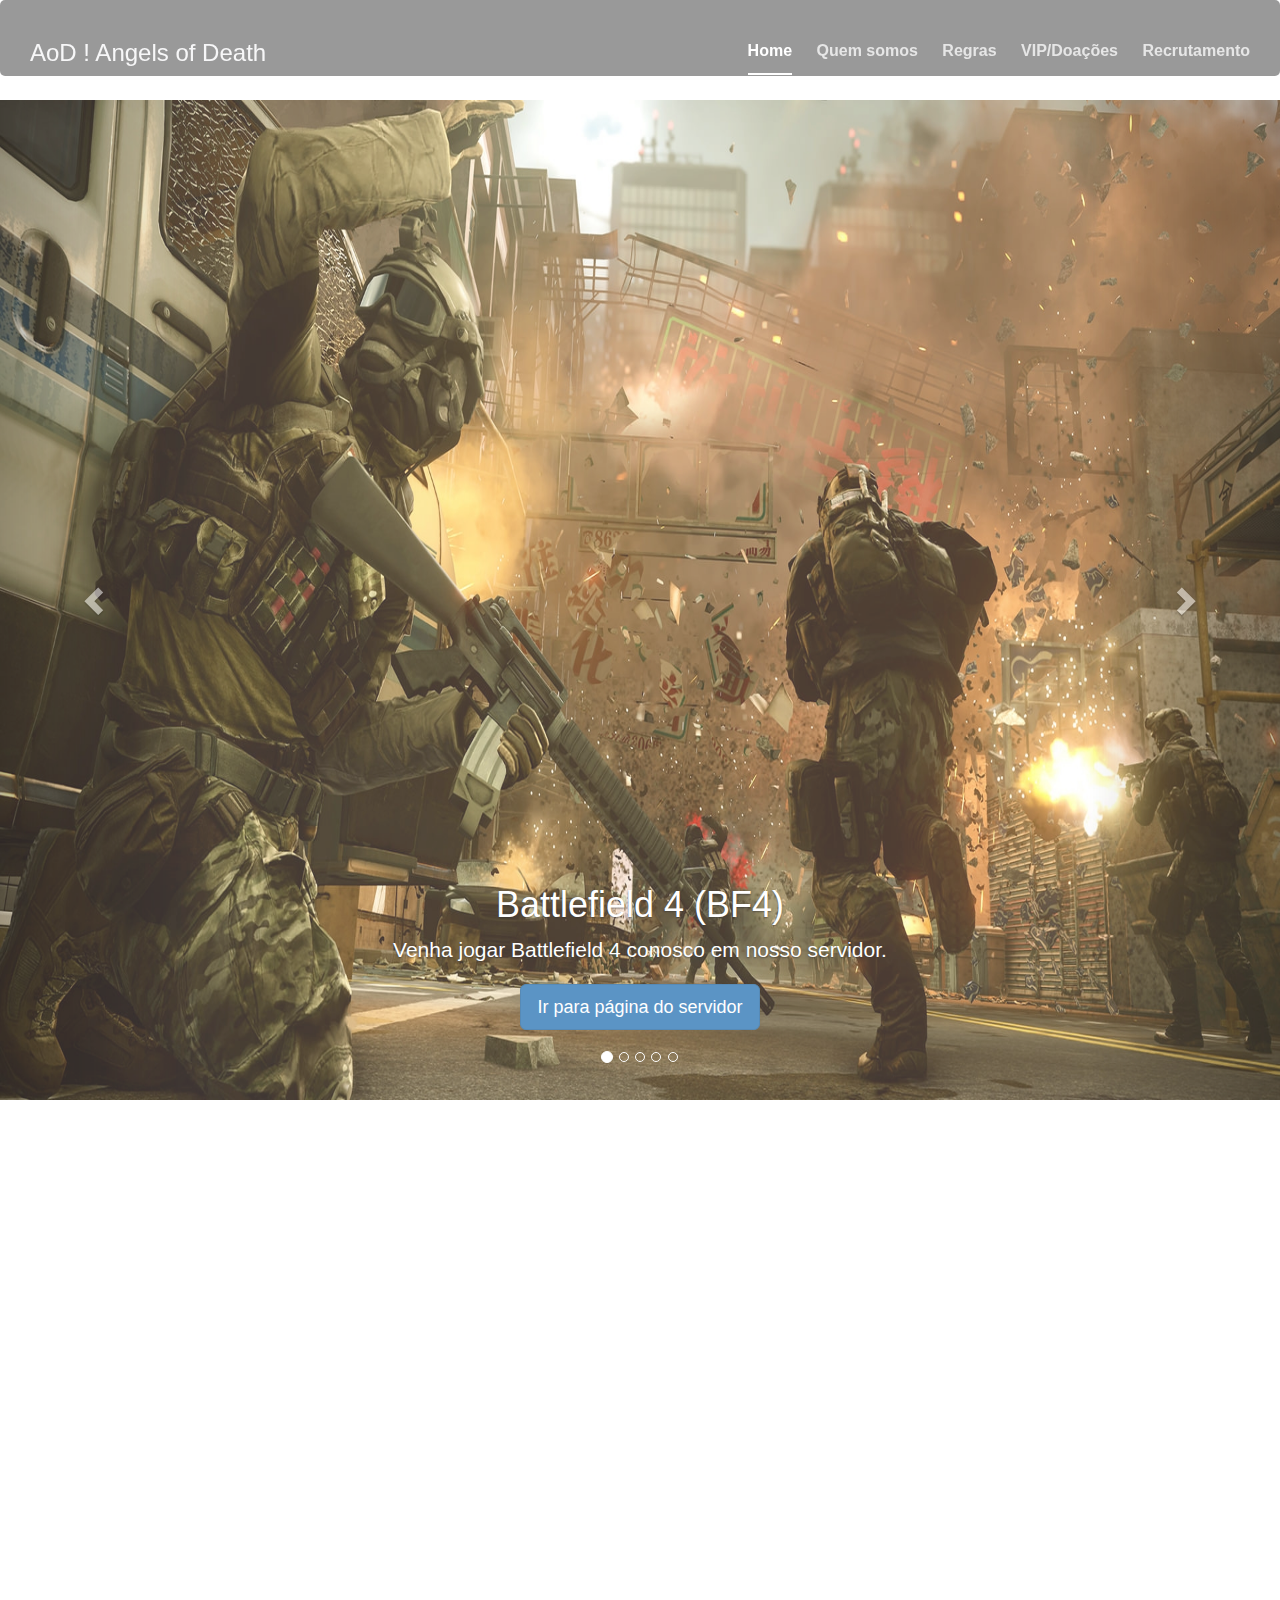
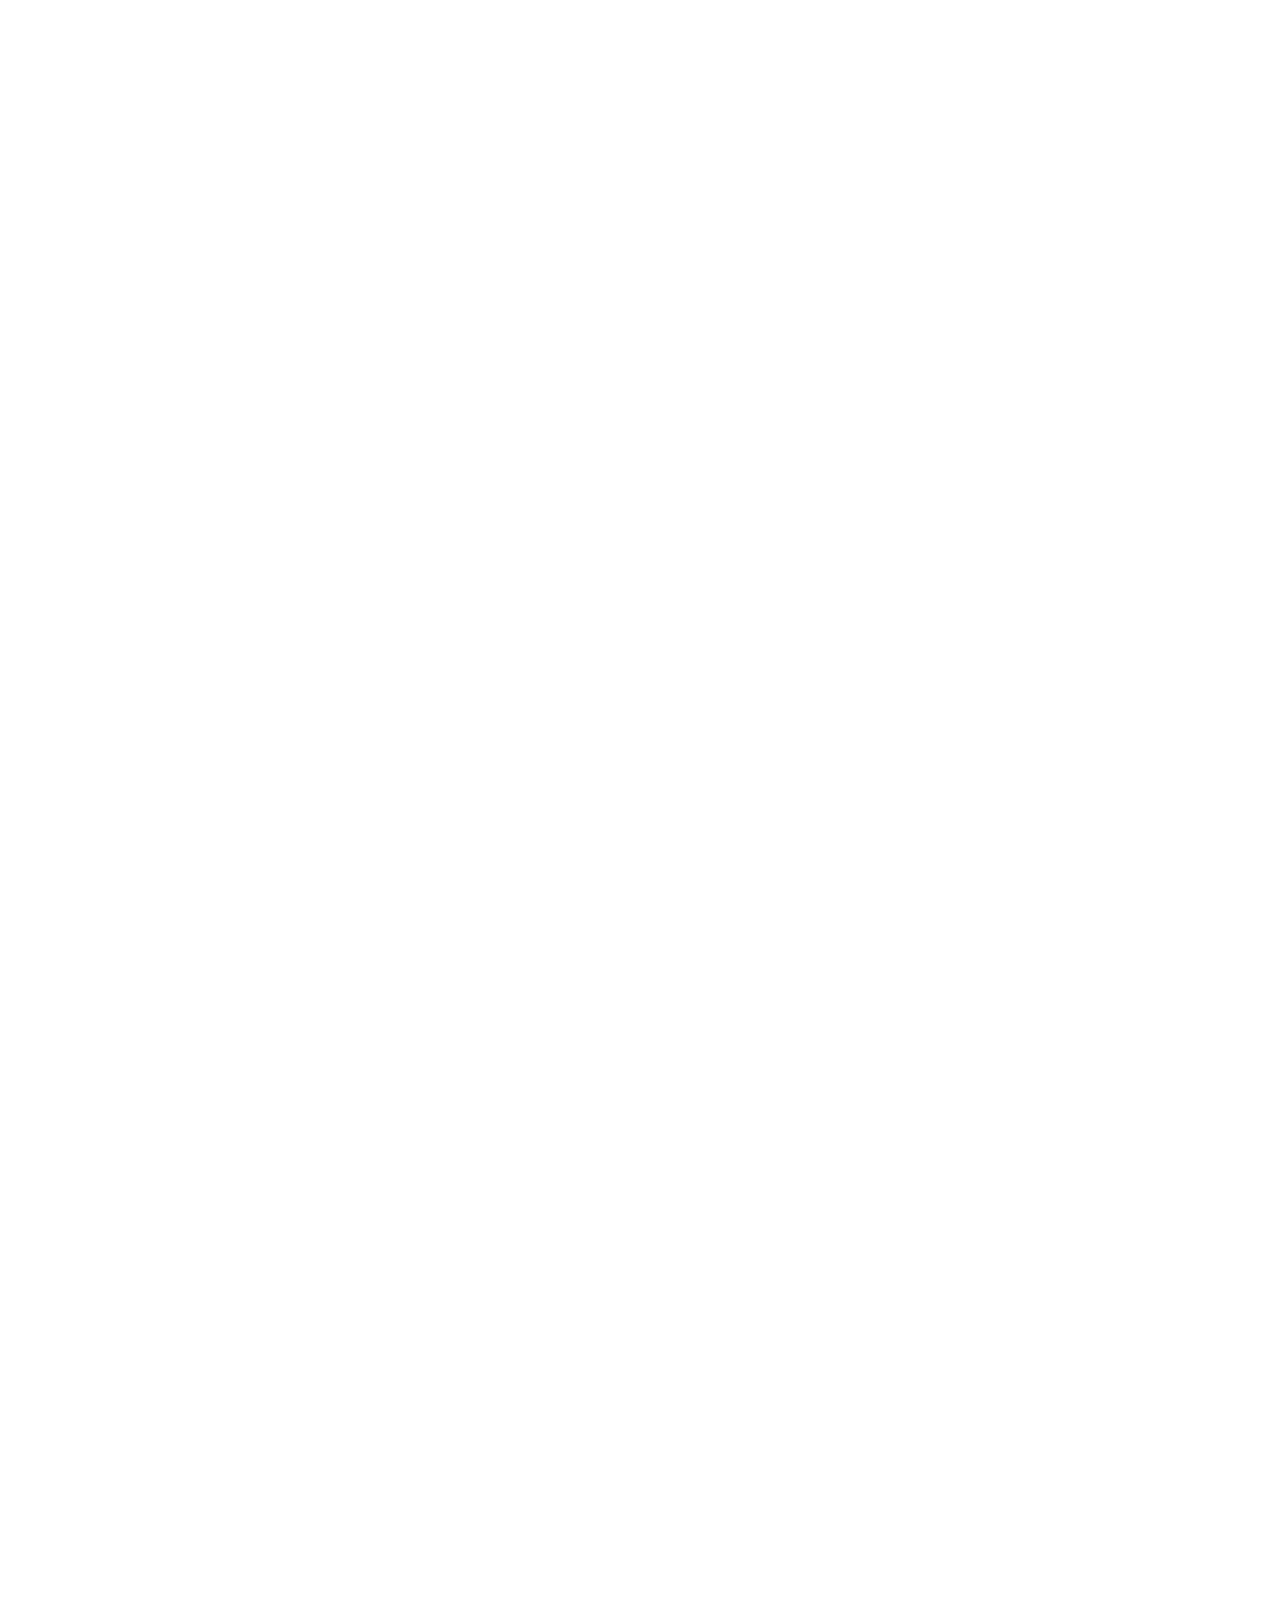
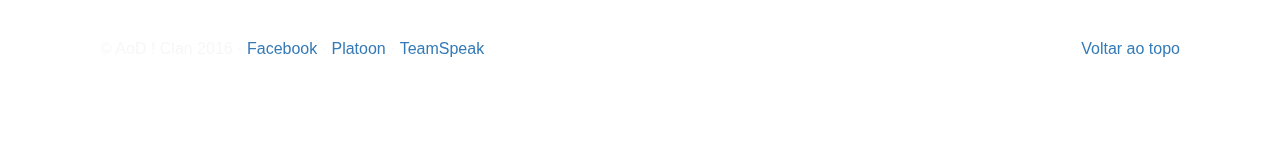
<file: index.html>
<!DOCTYPE html>
<html lang="pt-br">
  <head>
    <meta charset="utf-8">
    <meta name="viewport" content="width=device-width, initial-scale=1">
    <link rel="icon" href="img/icone.png">
    <title>AoD ! Angels of Death Clã</title>
    <!-- build:css css/index.min.css -->
    <link href="css/bootstrap.min.css" rel="stylesheet">
    <link href="css/animate.css" rel="stylesheet">
    <link href="css/carousel.css" rel="stylesheet">
    <!-- endbuild -->
  </head>
  <body>
    <header>
      <div class="navbar-fixed-top">
        <div class="inner">
          <h3 class="masthead-brand">AoD ! Angels of Death </h3>
          <nav>
            <ul class="nav masthead-nav">
              <li class="active"><a href="index.html">Home</a></li>
              <li ><a href="quem-somos.html">Quem somos</a></li>
              <li><a href="regras.html">Regras</a></li>
              <li ><a href="vip-doacoes.html" >VIP/Doações</a></li>
              <li ><a href="recrutamento.html">Recrutamento</a></li>
        
            </ul>
          </nav>
        </div>
      </div>
    </header>
    <main>
    <div class="video-container show">
      <video id="background-video" autoplay="" loop="" name="media" preload="auto">
        <source media="screen" src="http://eaassets-a.akamaihd.net/www.battlefield.com/sites/default/files/0.1_V-2_BackgroundMultiplayer.webm" type="video/webm">
      </video>
    </div>
    <div id="myCarousel" class="carousel slide wow fadeInUp" data-wow-delay="1s" data-ride="carousel">
      <ol class="carousel-indicators">
        <li data-target="#myCarousel" data-slide-to="0" class="active"></li>
        <li data-target="#myCarousel" data-slide-to="1"></li>
        <li data-target="#myCarousel" data-slide-to="2"></li>
        <li data-target="#myCarousel" data-slide-to="3"></li>
        <li data-target="#myCarousel" data-slide-to="4"></li>
      </ol>
      <div class="carousel-inner" role="listbox" data-wow-delay="1s">
        <div class="item active">
          <img class="first-slide" src="img/540198.jpg" alt="First slide">
          <div class="container">
            <div class="carousel-caption">
              <h1>Battlefield 4 (BF4)</h1>
              <p>Venha jogar Battlefield 4 conosco em nosso servidor.</p>
              <p><a class="btn btn-lg btn-primary" href="http://battlelog.battlefield.com/bf4/pt/servers/show/pc/a5486359-c6e3-4db0-9e36-f3e92420750c/AoD-Angels-of-Death-60Hz-www-aodclan-com-br-i3D-net/" role="button" target="_blank">Ir para página do servidor</a></p>
            </div>
          </div>
        </div>
        <div class="item">
          <img class="second-slide" src="img/usa_uncle_sam.jpg" alt="Segundo slide">
          <div class="container">
            <div class="carousel-caption">
              <h1>Precisamos de você!</h1>
              <p><a class="btn btn-lg btn-primary" href="recrutamento.html">Venha fazer parte desta grupo você também.</a></p>
              
            </div>
          </div>
        </div>
        <div class="item">
          <img class="third-slide" src="img/540202.jpg" alt="Quarto slide">
          <div class="container">
            <div class="carousel-caption">
              
              <p><a class="btn btn-lg btn-primary" href="https://www.facebook.com/angelsofdeathclan" target="_blank"><span class="glyphicon glyphicon-thumbs-up"></span> Curta nossa página do Facebook!</a></p>
              
            </div>
          </div>
        </div>
        <div class="item">
          <img class="four-slide" src="img/final_tctd_e314_screenshot_covergameplay_159322.jpg" alt="Second slide">
          <div class="container">
            <div class="carousel-caption">
              <h1>Tom Clancy's The Division</h1>
              <p>Em breve também no The Division!</p>
            </div>
          </div>
        </div>
        <div class="item">
          <img class="fifth-slide" src="img/rainbow-six-siege.jpg" alt="Quinto slide">
          <div class="container">
            <div class="carousel-caption">
              <h1>Tom Clancy's Rainbow Six Siege</h1>
              <p>Alguns jogam .D </p>
            </div>
          </div>
        </div>
        
      </div>
      <a class="left carousel-control" href="#myCarousel" role="button" data-slide="prev">
        <span class="glyphicon glyphicon-chevron-left" aria-hidden="true"></span>
        <span class="sr-only">Previous</span>
      </a>
      <a class="right carousel-control" href="#myCarousel" role="button" data-slide="next">
        <span class="glyphicon glyphicon-chevron-right" aria-hidden="true"></span>
        <span class="sr-only">Next</span>
      </a>
    </div>
    <div class="container">
      <div class="row featurette wow fadeInUp" data-wow-delay="1s" >
        <div class="col-md-7">
          <h2 class="featurette-heading"><span class="text-muted">AoD ! </span> no Battlefield 4! </h2>
          <p class="lead paragrafo">Somos um grupo de amigos com  objetivo de jogarmos Battlefield. </p>

        </div>
        <div class="col-md-5">
          <img class="featurette-image img-responsive center-block" src="img/escudo-aod-cod4.png" alt="Escudo Call of Duty 4">
        </div>
      </div>
      <hr class="featurette-divider wow fadeInUp" data-wow-delay="1s">
      
      <div class="row featurette wow fadeInUp" data-wow-delay="1s" >
        <div class="col-md-8">
          <h2>Não conhece Battlefield 4?</h2>
          <p class="paragrafo">
            Battlefield 4 (abreviado como BF4) é um jogo de tiro em primeira pessoa desenvolvido pela EA Digital Illusions CE (DICE) e publicado pela Electronic Arts. É o décimo terceiro título da série, sequência de Battlefield 3, e foi lançado entre outubro e novembro de 2013 para Microsoft Windows, PlayStation 3, Xbox 360, PlayStation 4 e Xbox One.
          </p>
        </div>
        <div class="col-md-4">
          <img  src="img/battlefield_4_bf4.jpg" alt="Generic placeholder image" />
        </div>
        
      </div>
      <hr class="featurette-divider wow fadeInUp" data-wow-delay="1s">
      <div class="row wow fadeInUp" data-wow-delay="1s">
        <div class="col-md-12 embed-responsive embed-responsive-16by9">
          <iframe width="720" height="480"  class="embed-responsive-item" src="https://www.youtube.com/embed/1SRxs5xYWuo" frameborder="0" allowfullscreen></iframe>
        </div>
      </div>
      <hr class="featurette-divider wow fadeInUp" data-wow-delay="1s">
      
      <!-- FOOTER -->
      <div class="mastfoot">
        <div class="inner">
          <p class="pull-right"><a href="#">Voltar ao topo</a></p>
          <p>&copy; AoD ! Clan 2016 &middot; <a href="https://www.facebook.com/angelsofdeathclan" target="_blank">Facebook</a> &middot;
          <a href="http://battlelog.battlefield.com/bf4/pt/platoons/view/4296394683700921221/" target="_blank">Platoon </a> &middot; <a href="ts3server://aodclan.bbhost.com.br?port=9545&">TeamSpeak</a></p>
        </div>
      </div>
    </div>
    </main>
    
    <!-- build:js js/index.min.js -->
    <script src="js/angular.min.js"></script>
    <script src="js/main.js"></script>
    <script src="js/jquery-1.12.1.js"></script>
    <script src="js/bootstrap.min.js"></script>
    <script src="js/wow.min.js"></script>
    <script src="js/myScript.js"></script>
    <!-- endbuild -->
  </body>
</html>
</file>
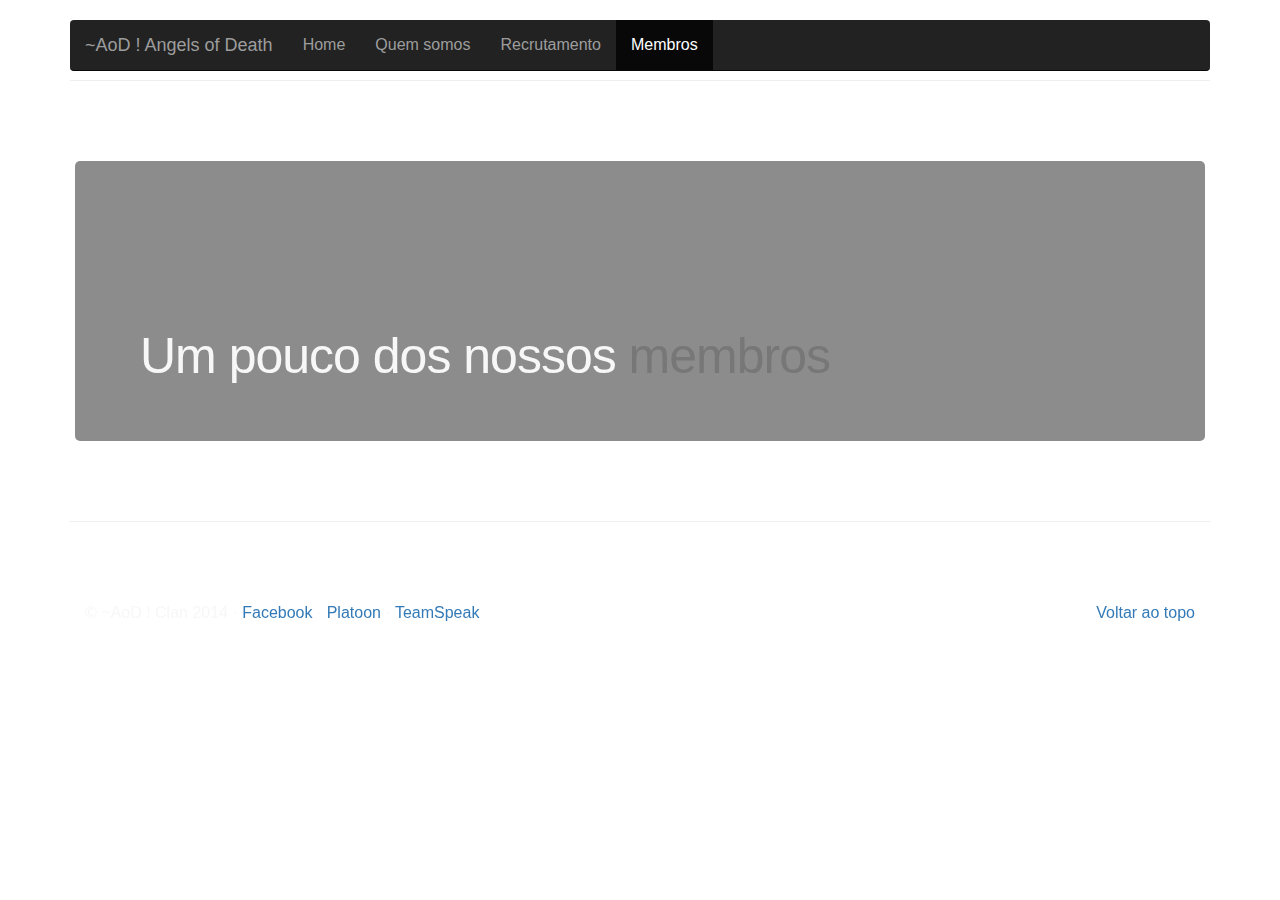
<file: membros.html>
<!DOCTYPE html>
<html lang="pt-br" ng-app="aodClan">
  <head>
    <meta charset="utf-8">
    <meta name="viewport" content="width=device-width, initial-scale=1">

    <link rel="icon" href="img/icone.png">
    <title>~AoD ! Angels of Death</title>

     <!-- build:css css/membros.min.css -->
    <link href="css/bootstrap.min.css" rel="stylesheet">
    <link href="css/animate.css" rel="stylesheet">
    <link href="css/carousel.css" rel="stylesheet">
     <!-- endbuild -->
    <script src="js/angular.min.js"></script>
    <script>
      angular.module("aodClan", []);
      angular.module("aodClan").controller("listaMembros", function($scope, $http){
         console.log("teste");
        $scope.soldado = [];

        $http.get('battlelog.battlefield.com/bf4/pt/warsawdetailedstatspopulate/501530420/1/')
        .success(function(data){
          $scope.soldado = data;
          console.log(data);
        }).error(function(error){

        });


      });

    </script>

  </head>


  <body ng-cotroller="listaMembros">
    <div class="video-container show">
      <video id="background-video" autoplay="" loop="" name="media" preload="auto">
      <source media="screen" src="http://eaassets-a.akamaihd.net/www.battlefield.com/sites/default/files/0.1_V-0_BackgroundLanding.webm" type="video/webm">
      </video>
    </div>
    <div class="navbar-wrapper wow fadeInDown" data-wow-delay="1s">
      <div class="container">

        <nav class="navbar navbar-inverse navbar-static-top">
          <div class="container">
            <div class="navbar-header">
              <a class="navbar-brand" href="index.html">~AoD ! Angels of Death </a>
            </div>
            <div id="navbar" class="navbar-collapse collapse">
              <ul class="nav navbar-nav">
                <li><a href="index.html">Home</a></li>
                <li><a href="aod.html">Quem somos</a></li>
                <li><a href="recrutamento.html">Recrutamento</a></li>
                <li class="active"><a href="membros.html">Membros</a></li>
              </ul>
            </div>
          </div>
        </nav>

      </div>
    </div>

    <div class="container marketing">
  
      <hr class="featurette-divider wow fadeInUp" data-wow-delay="1s">

      <div class="row featurette wow fadeInUp" data-wow-delay="1s" >
        <div class="col-md-12">
          <h6 class="featurette-heading">Um pouco dos nossos  <span class="text-muted">membros</span> </h6>
        </div>
       
      </div>

      <hr class="featurette-divider wow fadeInUp" data-wow-delay="1s">

      <footer class="wow fadeInUp" data-wow-delay="1s">
        <p class="pull-right"><a href="#">Voltar ao topo</a></p>
        <p>&copy; ~AoD ! Clan 2014 &middot; <a href="https://www.facebook.com/angelsofdeathclan" target="_blank">Facebook</a> &middot; 
          <a href="http://battlelog.battlefield.com/bf4/pt/platoons/view/4296394683700921221/" target="_blank">Platoon </a> &middot; <a href="ts3server://aodclan.bbhost.com.br?port=9545&">TeamSpeak</a></p>
      </footer>

    </div>

  
    
    <!-- build:js js/membros.min.js -->
    <script src="js/jquery-1.12.1.js"></script>
    <script src="js/bootstrap.min.js"></script>
    <script src="js/wow.min.js"></script>
    <script src="js/myScript.js"></script>
    <!-- endbuild -->
  </body>
</html>
</file>
<file: css/carousel.css>
body {
  padding-bottom: 40px;
  color: #f7f7f8;
  font-size: 12pt;
}
main {
  padding-top: 100px;
}
footer {
  padding-right: 15px;
  padding-left: 15px;

  
}
.lista-ordenada li{
  padding-top: 8px;
  text-align: justify;
}
.soldado{
  color: #f4d07d; 
  font-family: Purista, sans-serif;
  font-style: normal;
  font-weight: 600;
}
.battlelog {
  display: block;
  width: 95px;
  height: 48px;
  background: url('../img/battlelog-logo.png') 0 50% no-repeat;
  background-size: contain;
}
.steam {
  display: block;
  width: 95px;
  height: 48px;
  background: url('../img/globalheader_logo.png') 0 50% no-repeat;
  background-size: contain;
}
.row {
  background-color: rgba(0,0,0,0.45);
  
  border-radius: 5px;
  padding: 50px;
  margin: 5px;
}
.regras {
   font-family: Purista, sans-serif;
   font-size: 14pt;
}
.navbar-fixed-top {

  background-color: rgba(0,0,0,.4) !important;
  border-radius: 5px; 
}

.paragrafo {
  text-indent: 50px;
}
.navbar-wrapper {
  position: absolute;
  top: 0;
  right: 0;
  left: 0;
  z-index: 20;
}
.navbar-wrapper > .container {
  padding-right: 0;
  padding-left: 0;
}
.navbar-wrapper .navbar {
  padding-right: 15px;
  padding-left: 15px;
}
.navbar-wrapper .navbar .container {
  width: auto;
}

.carousel {
  height: 1000px;
  margin-bottom: 60px;
}
.carousel-caption, h1, p {
  z-index: 10;
}
.carousel .item {
  height: 1000px;
  background-color: #777;
  opacity: 0.8;
  color: #f7f7f8;

}
.carousel-inner > .item > img {
  position: absolute;
  top: 0;
  left: 0;
  min-width: 100%;
  height: 1000px;

}
.marketing .col-lg-4 {
  margin-bottom: 20px;
  text-align: center;
}
.marketing h2 {
  font-weight: normal;
}
.marketing .col-lg-4 p {
  margin-right: 10px;
  margin-left: 10px;
}
.featurette-divider {
  margin: 80px 0; 
}
.featurette-heading {
  font-weight: 300;
  line-height: 1;
  letter-spacing: -1px;
}


/* RESPONSIVE CSS
-------------------------------------------------- */

@media (min-width: 768px) {
  /* Navbar positioning foo */
  .navbar-wrapper {
    margin-top: 20px;
  }
  .navbar-wrapper .container {
    padding-right: 15px;
    padding-left: 15px;
  }
  .navbar-wrapper .navbar {
    padding-right: 0;
    padding-left: 0;
  }

  .navbar-wrapper .navbar {
    border-radius: 4px;
  }

  .carousel-caption p {
    margin-bottom: 20px;
    font-size: 21px;
    line-height: 1.4;
  }

  .featurette-heading {
    font-size: 50px;
  }
}

@media (min-width: 992px) {
  .featurette-heading {
    margin-top: 120px;
  }
}

#base-background .video-container video {
  outline: none;
}
#background-video{
  position:fixed;
  left:0px;
  top:0px;
  z-index:-1;
  min-width: 100%;
  min-height: 100%;
  width: auto;
  height: auto;
}
video {
object-fit: contain;
}
.masthead-brand {
  margin-top: 10px;
  margin-bottom: 10px;
  margin-right: auto;
  margin-left: auto;
}
.masthead-nav > li {
  display: inline-block;
}
.masthead-nav > li + li {
  margin-left: 20px;
}
.masthead-nav > li > a {
  padding-right: 0;
  padding-left: 0;
  font-size: 16px;
  font-weight: bold;
  color: #fff; /* IE8 proofing */
  color: rgba(255,255,255,.75);
  border-bottom: 2px solid transparent;
}
.masthead-nav > li > a:hover,
.masthead-nav > li > a:focus {
  background-color: transparent;
  border-bottom-color: #a9a9a9;
  border-bottom-color: rgba(255,255,255,0.7);
}
.masthead-nav > .active > a,
.masthead-nav > .active > a:hover,
.masthead-nav > .active > a:focus {
  color: #fff;
  border-bottom-color: #fff;
}

@media (min-width: 768px) {
  .masthead-brand {
    float: left;
  }
  .masthead-nav {
    float: right;
  }
}
.inner {
  padding: 30px;
}
.fundo-transparente {
  background-color : transparent !important;
  color: #f7f7f8; 
}

.fundo-transparente-mensagem {
  background-color : transparent !important;
  color: #f7f7f8; 
  border-color: rgba(220,220,220, 0.1);
  box-shadow: 0px 0px 10px rgba(139, 0, 0, 0.7); 
  margin-top: 11px;
}

.lista {
  font-size: 16pt;
}
.link {
  color:  #f7f7f8;
}
</file>
